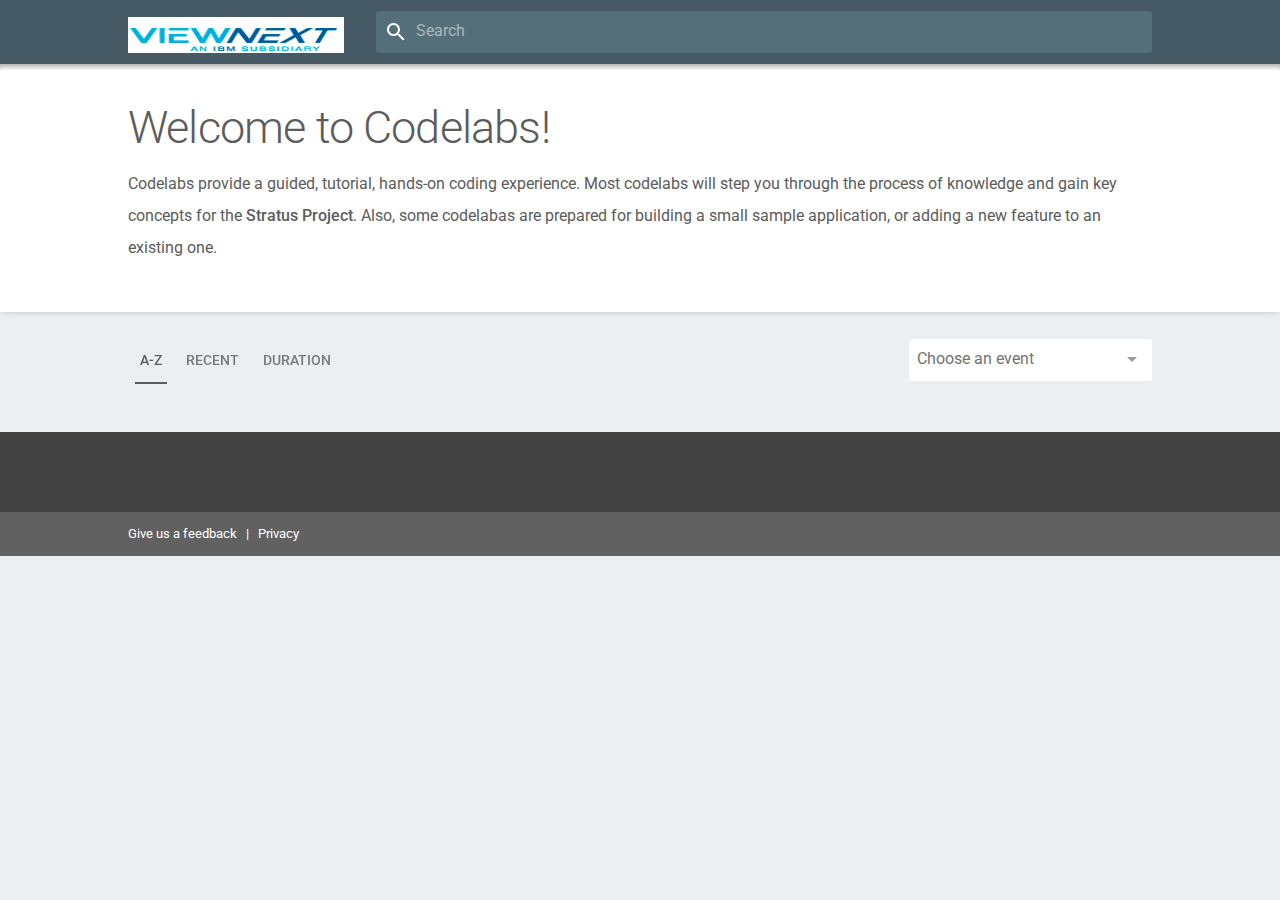
<file: index.html>
<!doctype html>
<html lang="en">
<head>
<meta charset="utf-8">
<meta name="description" content="Codelabs provide a guided, tutorial, hands-on coding experience. Most codelabs will step you through the process of knowledge and gain key concepts for the Stratus project. Also, some codelabas are prepared for building a small sample application, or adding a new feature to an existing one.">
<meta name="viewport" content="width=device-width,initial-scale=1">
<meta name="generator" content="Stratus Codelabs">
<meta name="application-name" content="Stratus Codelabs">
<link rel="canonical" href="https://example.com/">
<link rel="preconnect" href="https://www.google-analytics.com">
<script>
window.ga=window.ga||function(){(ga.q=ga.q||[]).push(arguments)};ga.l=+new Date;
    ga('create', 'UA-49880327-14', 'auto');
    ga('send', 'pageview');
</script>
<script async src="https://www.google-analytics.com/analytics.js"></script>
<title>Stratus Codelabs</title>
<link rel="stylesheet" href="/styles/main.css">
<link rel="import" href="/elements/elements.html">
<style is="custom-style">
:root{--paper-tabs-selection-bar-color:currentcolor;--paper-input-container-underline:{display:none};--paper-input-container-underline-focus:{display:none};}.dropdown-filter{--paper-input-container:{padding:8px}} </style>
<meta name="apple-mobile-web-app-capable" content="yes">
<meta name="apple-mobile-web-app-status-bar-style" content="#455a64">
<meta name="apple-mobile-web-app-title" content="Stratus Codelabs">
<link rel="apple-touch-icon" sizes="180x180" href="/images/favicons/apple-touch-icon.png">
<link rel="icon" type="image/png" sizes="32x32" href="/images/favicons/favicon-32x32.png">
<link rel="icon" type="image/png" sizes="194x194" href="/images/favicons/favicon-194x194.png">
<link rel="icon" type="image/png" sizes="192x192" href="/images/favicons/android-chrome-192x192.png">
<link rel="icon" type="image/png" sizes="16x16" href="/images/favicons/favicon-16x16.png">
<link rel="manifest" href="site.webmanifest">
<link rel="mask-icon" href="/images/favicons/safari-pinned-tab.svg" color="#455a64">
<meta name="msapplication-TileColor" content="#455a64">
<meta name="msapplication-TileImage" content="/images/favicons/mstile-144x144.png">
<meta name="theme-color" content="#455a64">
<meta name="og:type" property="og:type" content="website">
<meta name="og:title" property="og:title" content="Stratus Codelabs">
<meta name="og:description" property="og:description" content="Codelabs provide a guided, tutorial, hands-on coding experience. Most codelabs will step you through the process of knowledge and gain key concepts for the Stratus project. Also, some codelabas are prepared for building a small sample application, or adding a new feature to an existing one.">
<meta name="og:url" property="og:url" content="https://example.com/">
<meta name="og:site_name" property="og:site_name" content="Codelabs">
<meta name="og:determiner" property="og:determiner" content="the">
<meta name="og:locale" property="og:locale" content="en_US">
<meta name="og:image" property="og:image" content="/images/og-image.png">
<meta name="og:image:url" property="og:image:url" content="/images/og-image.png">
<meta name="og:image:type" property="og:image:type" content="image/png">
<meta name="og:image:width" property="og:image:width" content="1200">
<meta name="og:image:height" property="og:image:height" content="1200">
<meta name="og:image:alt" property="og:image:alt" content="Codelabs">
<meta name="twitter:card" property="twitter:card" content="summary_large_image">
<meta name="twitter:title" property="twitter:title" content="Stratus Codelabs">
<meta name="twitter:description" property="twitter:description" content="Codelabs provide a guided, tutorial, hands-on coding experience. Most codelabs will step you through the process of knowledge and gain key concepts for the Stratus project. Also, some codelabas are prepared for building a small sample application, or adding a new feature to an existing one.">
<meta name="twitter:image" property="twitter:image" content="/images/og-image.png">
<meta name="twitter:url" property="twitter:url" content="https://example.com/">
</head>
<body id="app" is="body-bind" class="loading fullbleed">
<paper-header-panel id="main" mode="standard" main>
<div id="mainToolbar" class="paper-header">
<div class="site-width layout horizontal">
<a href="/">
<img src="/images/logo.png" class="logo-devs" alt="Codelabs Logo">
</a>
<div id="searchbar">
<paper-input-container no-label-float>
<paper-icon-button prefix icon="search"></paper-icon-button>
<label>Search</label>
<input is="iron-input" bind-value="{{searchVal}}" on-keydown="onSearchKeyDown">
</paper-input-container>
</div>
</div>
</div>
<header id="banner" down$="[[_toBoolean(selectedFilter)]]">
<div class="site-width">
<h2 class="banner-title">Welcome to Codelabs!</h2>
<div class="banner-description" data-filter-selected$="[[_toBoolean(selectedFilter)]]">
<p class="banner-info">
Codelabs provide a guided, tutorial, hands-on coding experience. Most codelabs will step you through the process of knowledge and gain key concepts for the <b>Stratus Project</b>. Also, some codelabas are prepared for building a small sample application, or adding a new feature to an existing one.
<br>
</p>
</div>
</div>
</header>
<main>
<div id="filters" class="site-width layout horizontal center justified">
<div id="sortby">
<paper-tabs selected="0" noink on-iron-activate="sortBy">
<paper-tab>A-Z</paper-tab>
<paper-tab>Recent</paper-tab>
<paper-tab>Duration</paper-tab>
</paper-tabs>
</div>
<paper-dropdown-menu label="Choose an event" class="dropdown-filter" no-label-float noink no-animations>
<paper-listbox id="eventList" slot="dropdown-content" class="dropdown-content"><a href="/stratus/" tabindex="-1">
<paper-item>Visual Studio Live</paper-item>
</a>
</paper-listbox>
</paper-dropdown-menu>
</div>
<card-sorter id="cards" class="site-width">
</card-sorter>
<div id="loading-placeholder" class="site-width">
Loading Codelabs, please wait...
</div>
</main>
<footer id="footer">
<div class="footer-wrapper site-width">
</div>
</footer>
<div class="footerbar">
<div class="site-width layout horizontal center justified">
<span>
<a href="mailto:cafarias@viewnext.com">Give us a feedback</a>
&nbsp; | &nbsp;
<a href="#" onclick="alert('not privay file yet!')">Privacy</a>
</span>
</div>
</div>
</paper-header-panel>
<script src="/scripts/main.js"></script>
</body>
</html>
</file>
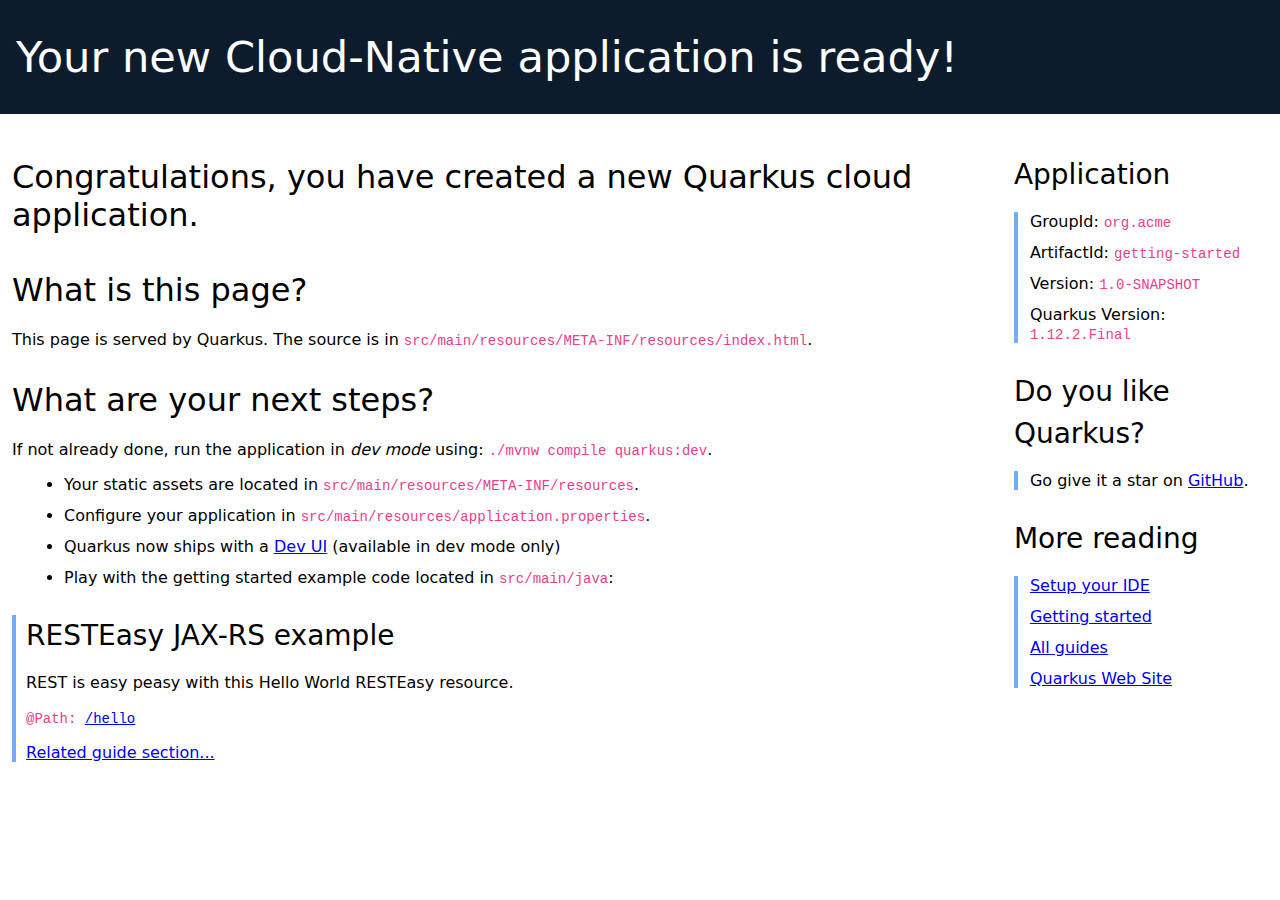
<file: codelabs/getting-started/src/main/resources/META-INF/resources/index.html>
<!DOCTYPE html>
<html lang="en">
<head>
    <meta charset="UTF-8">
    <title>getting-started - 1.0-SNAPSHOT</title>
    <style>
        h1, h2, h3, h4, h5, h6 {
            margin-bottom: 0.5rem;
            font-weight: 400;
            line-height: 1.5;
        }

        h1 {
            font-size: 2.5rem;
        }

        h2 {
            font-size: 2rem
        }

        h3 {
            font-size: 1.75rem

        }

        h4 {
            font-size: 1.5rem
        }

        h5 {
            font-size: 1.25rem
        }

        h6 {
            font-size: 1rem
        }

        .lead {
            font-weight: 300;
            font-size: 2rem;
        }

        .banner {
            font-size: 2.7rem;
            margin: 0;
            padding: 2rem 1rem;
            background-color: #0d1c2c;
            color: white;
        }

        body {
            margin: 0;
            font-family: -apple-system, system-ui, "Segoe UI", Roboto, "Helvetica Neue", Arial, sans-serif, "Apple Color Emoji", "Segoe UI Emoji", "Segoe UI Symbol", "Noto Color Emoji";
        }

        code {
            font-family: SFMono-Regular, Menlo, Monaco, Consolas, "Liberation Mono", "Courier New", monospace;
            font-size: 87.5%;
            color: #e83e8c;
            word-break: break-word;
        }

        .left-column {
            padding: .75rem;
            max-width: 75%;
            min-width: 55%;
        }

        .right-column {
            padding: .75rem;
            max-width: 25%;
        }

        .container {
            display: flex;
            width: 100%;
        }

        li {
            margin: 0.75rem;
        }

        .right-section {
            margin-left: 1rem;
            padding-left: 0.5rem;
        }

        .right-section h3 {
            padding-top: 0;
            font-weight: 200;
        }

        .right-section ul {
            border-left: 0.3rem solid #71aeef;
            list-style-type: none;
            padding-left: 0;
        }

        .example-code {
            border-left: 0.3rem solid #71aeef;
            padding-left: 10px;
        }

        .example-code h3 {
            font-weight: 200;
        }
    </style>
</head>
<body>

<div class="banner lead">
    Your new Cloud-Native application is ready!
</div>

<div class="container">
    <div class="left-column">
        <p class="lead"> Congratulations, you have created a new Quarkus cloud application.</p>

        <h2>What is this page?</h2>

        <p>This page is served by Quarkus. The source is in
            <code>src/main/resources/META-INF/resources/index.html</code>.</p>

        <h2>What are your next steps?</h2>

        <p>If not already done, run the application in <em>dev mode</em> using: <code>./mvnw compile quarkus:dev</code>.
        </p>
        <ul>
            <li>Your static assets are located in <code>src/main/resources/META-INF/resources</code>.</li>
            <li>Configure your application in <code>src/main/resources/application.properties</code>.</li>
            <li>Quarkus now ships with a <a href="/q/dev/">Dev UI</a> (available in dev mode only)</li>
            <li>Play with the getting started example code located in <code>src/main/java</code>:</li>
        </ul>
                <div class="example-code">
            <h3>RESTEasy JAX-RS example</h3>
            <p>REST is easy peasy with this Hello World RESTEasy resource.</p>
            <p><code>@Path: <a href="/hello" class="path-link" target="_blank">/hello</a></code></p>
            <p><a href="https://quarkus.io/guides/getting-started#the-jax-rs-resources" class="guide-link" target="_blank">Related guide section...</a></p>
        </div>

    </div>
    <div class="right-column">
        <div class="right-section">
            <h3>Application</h3>
            <ul>
                <li>GroupId: <code>org.acme</code></li>
                <li>ArtifactId: <code>getting-started</code></li>
                <li>Version: <code>1.0-SNAPSHOT</code></li>
                <li>Quarkus Version: <code>1.12.2.Final</code></li>
            </ul>
        </div>
        <div class="right-section">
            <h3>Do you like Quarkus?</h3>
            <ul>
                <li>Go give it a star on <a href="https://github.com/quarkusio/quarkus">GitHub</a>.</li>
            </ul>
        </div>
        <div class="right-section">
            <h3>More reading</h3>
            <ul>
                <li><a href="https://quarkus.io/guides/maven-tooling.html" target="_blank">Setup your IDE</a></li>
                <li><a href="https://quarkus.io/guides/getting-started.html" target="_blank">Getting started</a></li>
                <li><a href="https://quarkus.io/guides/" target="_blank">All guides</a></li>
                <li><a href="https://quarkus.io" target="_blank">Quarkus Web Site</a></li>
            </ul>
        </div>
    </div>
</div>
</body>
</html>
</file>
<file: styles/main.css>
.layout.horizontal,.layout.horizontal-reverse,.layout.vertical,.layout.vertical-reverse{display:-webkit-flex;display:-ms-flexbox;display:flex}.layout.horizontal{-ms-flex-direction:row;-webkit-flex-direction:row;flex-direction:row}.layout.vertical{-ms-flex-direction:column;-webkit-flex-direction:column;flex-direction:column}.layout.wrap{-ms-flex-wrap:wrap;-webkit-flex-wrap:wrap;flex-wrap:wrap}.flex,.flex-1{-ms-flex:1;-webkit-flex:1;flex:1}.layout.start{-ms-flex-align:start;-webkit-align-items:flex-start;align-items:flex-start}.layout.center,.layout.center-center{-ms-flex-align:center;-webkit-align-items:center;align-items:center}.layout.end{-ms-flex-align:end;-webkit-align-items:flex-end;align-items:flex-end}.layout.start-justified{-ms-flex-pack:start;-webkit-justify-content:flex-start;justify-content:flex-start}.layout.center-center,.layout.center-justified{-ms-flex-pack:center;-webkit-justify-content:center;justify-content:center}.layout.end-justified{-ms-flex-pack:end;-webkit-justify-content:flex-end;justify-content:flex-end}.layout.around-justified{-ms-flex-pack:distribute;-webkit-justify-content:space-around;justify-content:space-around}.layout.justified{-ms-flex-pack:justify;-webkit-justify-content:space-between;justify-content:space-between}.self-start{-ms-flex-item-align:start;-webkit-align-self:flex-start;align-self:flex-start}.self-center{-ms-flex-item-align:center;-webkit-align-self:center;align-self:center}.self-end{-ms-flex-item-align:end;-webkit-align-self:flex-end;align-self:flex-end}.self-stretch{-ms-flex-item-align:stretch;-webkit-align-self:stretch;align-self:stretch}.block{display:block}[hidden]{display:none!important}.invisible{visibility:hidden!important}.relative{position:relative}.fit{bottom:0;left:0;position:absolute;right:0;top:0}body.fullbleed{height:100vh;margin:0}.scroll{-webkit-overflow-scrolling:touch;overflow:auto}body{color:#5c5c5c;font-size:16px;line-height:24px}body,h1{-webkit-font-smoothing:antialiased;font-family:Roboto,Noto,sans-serif;font-weight:400}h1{font-size:56px;letter-spacing:-.026em;line-height:60px;overflow:hidden;text-overflow:ellipsis;white-space:nowrap}h2{font-size:45px;letter-spacing:-.018em;line-height:48px}h2,h3{-webkit-font-smoothing:antialiased;font-family:Roboto,Noto,sans-serif;font-weight:400}h3{font-size:34px;letter-spacing:-.01em;line-height:40px}h4{-webkit-font-smoothing:antialiased;font-family:Roboto,Noto,sans-serif;font-size:24px;font-weight:400;letter-spacing:-.012em;line-height:32px}*{box-sizing:border-box;margin:0;outline:none}body{background:#eceff1}body.view #banner{padding-bottom:24px;padding-top:80px;position:relative}body #loading-placeholder{display:none;padding:40px 0;text-align:center}body.loading card-sorter#cards,body.loading div#filters,body.loading div#searchbar{display:none}body.loading div#loading-placeholder{display:block}b{font-weight:500}a{color:currentcolor;text-decoration:none}li,ul{list-style:none;padding:0}.site-width{margin:0 auto;max-width:1024px;width:90vw}#banner{background-color:#fff;box-shadow:0 3px 6px -3px #bdbdbd;padding:40px 0 48px}#banner[down] .banner-slider{-webkit-transform:none;transform:none}#banner[down] .banner-title{visibility:hidden}#banner h2,#banner h3{font-weight:300}#banner #logo{height:125px;max-width:100%;width:auto}#banner .banner-slider{-webkit-transform:translateY(-100%);background-color:#eceff1;color:#546e7a;max-width:100%;padding:8px 0;position:absolute;top:0;transform:translateY(-100%);transition:-webkit-transform .4s cubic-bezier(0,0,.2,1);transition:transform .4s cubic-bezier(0,0,.2,1);transition:transform .4s cubic-bezier(0,0,.2,1),-webkit-transform .4s cubic-bezier(0,0,.2,1);width:100%;will-change:transform}#banner .banner-slider h3{font-size:30px}#banner .banner_arrows{margin-left:16px}#banner .banner-title{margin-bottom:8px}#banner .banner-description .banner-meta{padding:0 32px}#banner .banner-description .banner-meta h3{margin-bottom:8px}#banner paper-button{-webkit-font-smoothing:antialiased;background-color:#607d8b;color:#fff;font-family:Roboto,Noto,sans-serif;font-size:14px;font-weight:500;letter-spacing:.01em;line-height:1;line-height:normal;min-width:150px;padding:8px 16px;text-align:center;text-transform:uppercase}#banner paper-button.iron-selected{background-color:#455a64}#sortby{-ms-flex-pack:center;-webkit-justify-content:center;justify-content:center;padding:24px 0}#sortby paper-tabs{text-transform:uppercase}#sortby paper-tabs paper-tab{margin:auto 7px;padding:0 5px}.paper-button-0,.paper-menu-button-0{border-radius:3px!important}.dropdown-filter{background-color:#fff;border-radius:3px}.dropdown-content{border-radius:3px!important}.dropdown-content paper-item:hover{background:#eee;cursor:pointer}@media (max-width:767px){#banner{line-height:16px;padding:16px 0}#banner paper-button{display:inline-block;margin:16px 0 0}#filters{height:20px;margin:0;padding:0;visibility:hidden}.banner-info{-ms-flex-item-align:start;-webkit-align-self:flex-start;align-self:flex-start;line-height:24px;width:100%}.banner-description{-ms-flex-align:center;-ms-flex-direction:column;-webkit-align-items:center;-webkit-flex-direction:column;align-items:center;display:-webkit-flex;display:-ms-flexbox;display:flex;flex-direction:column}.banner-technologies{left:0;position:absolute;width:100%;z-index:1}.banner-title{font-size:7vw}.banner-meta{display:none}#logo{margin-bottom:16px}.filters{width:100%}}@media (min-width:768px){#banner .banner-title,#banner paper-button{margin-bottom:16px}.banner-info{line-height:32px;margin-right:32px}.banner-info a{text-decoration:underline}.banner-description{display:-webkit-flex;display:-ms-flexbox;display:flex}.banner-description .banner-info{-ms-flex:1;-webkit-flex:1;flex:1}}#mainToolbar{-ms-flex-align:center;-webkit-align-items:center;align-items:center;background-color:#455a64;color:#fff;display:-webkit-flex;display:-ms-flexbox;display:flex;height:64px;padding:16px}#mainToolbar paper-icon-button[icon=menu]{-ms-flex-negative:0;-webkit-flex-shrink:0;flex-shrink:0}#mainToolbar a{-ms-flex-align:center;-webkit-align-items:center;align-items:center;display:-webkit-flex;display:-ms-flexbox;display:flex}#mainToolbar .logo-icon{height:24px;margin-right:16px;width:30px}#mainToolbar .logo-devs{height:36px;margin-top:5px;width:216px}#searchbar{border-radius:3px}#searchbar paper-input-container{padding:0}#searchbar paper-input-container input,#searchbar paper-input-container label{color:#fff}#searchbar paper-input-container label{opacity:.5}@media (min-width:768px){#searchbar{background-color:#546e7a;transition:background-color .4s cubic-bezier(0,0,.2,1);width:100%}#searchbar:hover{background-color:#78909c}.logo-devs{margin:5px 32px 0 0}}@media (max-width:767px){#searchbar paper-input-container{display:none}#mainToolbar{height:56px}#mainToolbar paper-icon-button[icon=menu]{margin-right:8px;width:40px}}.ads-icon{background-image:url(/images/icons/google-ads.svg)}.analytics-bg{background-color:#f37c22}.codelab-card.category-analytics{border-bottom-color:#f37c22}.analytics-icon{background-image:url(/images/icons/google-analytics.svg)}.android-bg,.android-kotlin-bg,.android-tv-bg{background-color:#a4c639}.codelab-card.category-android,.codelab-card.category-android-kotlin,.codelab-card.category-android-tv{border-bottom-color:#a4c639}.android-icon,.android-kotlin-icon,.android-tv-icon{background-image:url(/images/icons/android.svg)}.android-auto-bg{background-color:#03a9f4}.codelab-card.category-android-auto{border-bottom-color:#03a9f4}.android-auto-icon{background-image:url(/images/icons/android-auto.svg)}.android-things-bg{background-color:#6c6c6c}.codelab-card.category-android-things{border-bottom-color:#6c6c6c}.android-things-icon{background-image:url(/images/icons/android-things.svg)}.assistant-icon{background-image:url(/images/icons/google-assistant.svg)}.ar-bg,.ar-core-bg,.augmented-reality-bg,.augmented-reality-core-bg{background-color:#4a148c}.codelab-card.category-ar,.codelab-card.category-ar-core,.codelab-card.category-augmented-reality,.codelab-card.category-augmented-reality-core{border-bottom-color:#4a148c}.ar-core-icon,.ar-icon,.augmented-reality-core-icon,.augmented-reality-icon{background-image:url(/images/icons/ar-core.svg)}.cardboard-bg,.games-bg,.play-games-bg,.virtual-reality-bg,.virtual-reality-games-bg,.virtualreality-bg,.virtualreality-games-bg,.vr-bg{background-color:#f16523}.codelab-card.category-cardboard,.codelab-card.category-games,.codelab-card.category-play-games,.codelab-card.category-virtual-reality,.codelab-card.category-virtual-reality-games,.codelab-card.category-virtualreality,.codelab-card.category-virtualreality-games,.codelab-card.category-vr{border-bottom-color:#f16523}.cardboard-icon,.games-icon,.play-games-icon,.virtual-reality-games-icon,.virtual-reality-icon,.virtualreality-games-icon,.virtualreality-icon,.vr-icon{background-image:url(/images/icons/cardboard.svg)}.apps-bg,.g-suite-bg,.gsuite-bg{background-color:#9aa0a6}.codelab-card.category-apps,.codelab-card.category-g-suite,.codelab-card.category-gsuite{border-bottom-color:#9aa0a6}.apps-icon,.g-suite-icon,.gsuite-icon{background-image:url(/images/icons/gsuite.svg)}.docs-icon{background-image:url(/images/icons/google-docs.svg)}.drive-icon{background-image:url(/images/icons/google-drive.svg)}.sheets-icon{background-image:url(/images/icons/google-sheets.svg)}.slides-bg{background-color:#fbbc05}.codelab-card.category-slides{border-bottom-color:#fbbc05}.slides-icon{background-image:url(/images/icons/google-slides.svg)}.blockly-icon{background-image:url(/images/icons/blockly.svg)}.brillo-bg{background-color:#3bbaf3}.codelab-card.category-brillo{border-bottom-color:#3bbaf3}.brillo-icon{background-image:url(/images/icons/brillo.svg)}.cast-icon,.chrome-cast-icon,.chromecast-icon{background-image:url(/images/icons/cast.svg)}.chrome-icon,.google-chrome-icon,.googlechrome-icon{background-image:url(/images/icons/chrome.svg)}.cloud-about-icon,.cloud-cloud-tools-icon,.cloud-general-icon,.cloud-icon,.cloud-other-icon,.cloud-others-icon,.cloud-platform-icon,.cloud-tools-icon{background-image:url(/images/icons/cloud-platform.svg)}.cloud-app-engine-icon,.cloud-appengine-icon{background-image:url(/images/icons/cloud-appengine.svg)}.big-query-icon,.bigquery-icon,.cloud-big-query-icon,.cloud-bigquery-icon{background-image:url(/images/icons/cloud-bigquery.svg)}.cloud-build-icon{background-image:url(/images/icons/cloud-build.svg)}.cloud-compute-engine-icon,.cloud-compute-icon{background-image:url(/images/icons/cloud-compute-engine.svg)}.cloud-data-lab-icon,.cloud-datalab-icon{background-image:url(/images/icons/cloud-datalab.svg)}.cloud-iam-icon{background-image:url(/images/icons/cloud-iam.svg)}.cloud-iot-core-icon,.cloud-iot-icon,.iot-core-icon,.iot-icon{background-image:url(/images/icons/cloud-iot-core.svg)}.cloud-key-management-service-icon,.cloud-kms-icon{background-image:url(/images/icons/cloud-key-management-service.svg)}.cloud-machine-learning-icon,.cloud-ml-icon{background-image:url(/images/icons/cloud-machine-learning.svg)}.cloud-monitor-icon,.cloud-monitoring-icon{background-image:url(/images/icons/cloud-monitoring.svg)}.cloud-network-icon,.cloud-networking-icon{background-image:url(/images/icons/cloud-networking.svg)}.cloud-security-command-center-icon,.cloud-security-icon{background-image:url(/images/icons/cloud-security-command-center.svg)}.cloud-data-icon,.cloud-sql-icon{background-image:url(/images/icons/cloud-sql.svg)}.design-bg{background-color:#757575}.codelab-card.category-design{border-bottom-color:#757575}.design-icon{background-image:url(/images/icons/design.svg)}.firebase-bg,.firebase-web-bg{background-color:#f57c00}.codelab-card.category-firebase,.codelab-card.category-firebase-web{border-bottom-color:#f57c00}.firebase-icon,.firebase-web-icon{background-image:url(/images/icons/firebase.svg)}.design-flutter-bg,.flutter-android-bg,.flutter-bg,.flutter-firebase-bg{background-color:#45d1fd}.codelab-card.category-design-flutter,.codelab-card.category-flutter,.codelab-card.category-flutter-android,.codelab-card.category-flutter-firebase{border-bottom-color:#45d1fd}.design-flutter-icon,.flutter-android-icon,.flutter-firebase-icon,.flutter-icon{background-image:url(/images/icons/flutter.svg)}.geo-bg,.google-maps-bg,.googlemaps-bg,.maps-bg,.sheets-bg{background-color:#34a853}.codelab-card.category-geo,.codelab-card.category-google-maps,.codelab-card.category-googlemaps,.codelab-card.category-maps,.codelab-card.category-sheets{border-bottom-color:#34a853}.geo-icon,.google-maps-icon,.googlemaps-icon,.maps-icon{background-image:url(/images/icons/google-maps.svg)}.cast-bg,.chrome-cast-bg,.chromecast-bg,.nest-bg{background-color:#5f6368}.codelab-card.category-cast,.codelab-card.category-chrome-cast,.codelab-card.category-chromecast,.codelab-card.category-nest{border-bottom-color:#5f6368}.nest-icon{background-image:url(/images/icons/nest.svg)}.open-thread-bg,.openthread-bg{background-color:#484848}.codelab-card.category-open-thread,.codelab-card.category-openthread{border-bottom-color:#484848}.open-thread-icon,.openthread-icon{background-image:url(/images/icons/openthread.svg)}.about-icon,.search-icon{background-image:url(/images/icons/google-g.svg)}.cloud-hpc-bg,.hpc-bg,.slurm-bg{background-color:#42afeb}.codelab-card.category-cloud-hpc,.codelab-card.category-hpc,.codelab-card.category-slurm{border-bottom-color:#42afeb}.cloud-hpc-icon,.hpc-icon,.slurm-icon{background-image:url(/images/icons/slurm.svg)}.tensor-flow-bg,.tensorflow-bg{background-color:#ed8e24}.codelab-card.category-tensor-flow,.codelab-card.category-tensorflow{border-bottom-color:#ed8e24}.tensor-flow-icon,.tensorflow-icon{background-image:url(/images/icons/tensorflow.svg)}.unity-bg{background-color:#222c37}.codelab-card.category-unity{border-bottom-color:#222c37}.unity-icon{background-image:url(/images/icons/unity.svg)}.weave-bg{background-color:#0f9d58}.codelab-card.category-weave{border-bottom-color:#0f9d58}.weave-icon{background-image:url(/images/icons/weave.svg)}.android-wear-icon,.wear-icon,.wear-os-icon{background-image:url(/images/icons/wear-os.svg)}.about-bg,.ads-bg,.android-wear-bg,.assistant-bg,.big-query-bg,.bigquery-bg,.blockly-bg,.chrome-bg,.cloud-about-bg,.cloud-app-engine-bg,.cloud-appengine-bg,.cloud-bg,.cloud-big-query-bg,.cloud-bigquery-bg,.cloud-build-bg,.cloud-cloud-tools-bg,.cloud-compute-bg,.cloud-compute-engine-bg,.cloud-data-bg,.cloud-data-lab-bg,.cloud-datalab-bg,.cloud-general-bg,.cloud-iam-bg,.cloud-iot-bg,.cloud-iot-core-bg,.cloud-key-management-service-bg,.cloud-kms-bg,.cloud-machine-learning-bg,.cloud-ml-bg,.cloud-monitor-bg,.cloud-monitoring-bg,.cloud-network-bg,.cloud-networking-bg,.cloud-other-bg,.cloud-others-bg,.cloud-platform-bg,.cloud-security-bg,.cloud-security-command-center-bg,.cloud-sql-bg,.cloud-tools-bg,.cloud-web-bg,.docs-bg,.drive-bg,.google-chrome-bg,.googlechrome-bg,.iot-bg,.iot-core-bg,.search-bg,.wear-bg,.wear-os-bg,.web-bg{background-color:#4285f4}.codelab-card.category-about,.codelab-card.category-ads,.codelab-card.category-android-wear,.codelab-card.category-assistant,.codelab-card.category-big-query,.codelab-card.category-bigquery,.codelab-card.category-blockly,.codelab-card.category-chrome,.codelab-card.category-cloud,.codelab-card.category-cloud-about,.codelab-card.category-cloud-app-engine,.codelab-card.category-cloud-appengine,.codelab-card.category-cloud-big-query,.codelab-card.category-cloud-bigquery,.codelab-card.category-cloud-build,.codelab-card.category-cloud-cloud-tools,.codelab-card.category-cloud-compute,.codelab-card.category-cloud-compute-engine,.codelab-card.category-cloud-data,.codelab-card.category-cloud-data-lab,.codelab-card.category-cloud-datalab,.codelab-card.category-cloud-general,.codelab-card.category-cloud-iam,.codelab-card.category-cloud-iot,.codelab-card.category-cloud-iot-core,.codelab-card.category-cloud-key-management-service,.codelab-card.category-cloud-kms,.codelab-card.category-cloud-machine-learning,.codelab-card.category-cloud-ml,.codelab-card.category-cloud-monitor,.codelab-card.category-cloud-monitoring,.codelab-card.category-cloud-network,.codelab-card.category-cloud-networking,.codelab-card.category-cloud-other,.codelab-card.category-cloud-others,.codelab-card.category-cloud-platform,.codelab-card.category-cloud-security,.codelab-card.category-cloud-security-command-center,.codelab-card.category-cloud-sql,.codelab-card.category-cloud-tools,.codelab-card.category-cloud-web,.codelab-card.category-docs,.codelab-card.category-drive,.codelab-card.category-google-chrome,.codelab-card.category-googlechrome,.codelab-card.category-iot,.codelab-card.category-iot-core,.codelab-card.category-search,.codelab-card.category-wear,.codelab-card.category-wear-os,.codelab-card.category-web{border-bottom-color:#4285f4}.cloud-web-icon,.web-icon{background-image:url(/images/icons/web.svg)}.sample-icon{background-image:url(/images/icons/sample.svg)}.cloud-bg,.sample-bg{background-color:#fc0023}.codelab-card.category-cloud,.codelab-card.category-sample{border-bottom-color:#fc0023}.cloud-icon{background-image:url(/images/icons/cloud-computing.svg)}#cards{-ms-flex-pack:start;-ms-flex-wrap:wrap;-webkit-flex-wrap:wrap;-webkit-justify-content:flex-start;flex-wrap:wrap;justify-content:flex-start;margin-bottom:24px}#cards,.codelab-card{display:-webkit-flex;display:-ms-flexbox;display:flex}.codelab-card{-ms-flex:1 0 330px;-ms-flex-direction:column;-webkit-flex:1 0 330px;-webkit-flex-direction:column;background-color:#fff;border-bottom:2px solid transparent;border-radius:3px;box-shadow:0 1px rgba(0,0,0,.15);flex:1 0 330px;flex-direction:column;margin:0 16px 16px 0;max-width:330px;position:relative}.codelab-card:nth-of-type(3n){margin-right:0}.codelab-card img{margin-right:4px}.codelab-card .card-header{padding:16px 16px 0}.codelab-card .card-duration,.codelab-card .card-header{-ms-flex-align:center;-ms-flex-pack:justify;-webkit-align-items:center;-webkit-justify-content:space-between;align-items:center;display:-webkit-flex;display:-ms-flexbox;display:flex;justify-content:space-between}.codelab-card .card-duration{color:#aaa;font-size:11px;mix-blend-mode:normal;padding:0 16px}.codelab-card .card-duration img{opacity:.24}.codelab-card .card-author,.codelab-card .card-updated{color:#bdbdbd;font-size:12px;line-height:16px;text-align:right}.codelab-card .description{-ms-flex:1 0 auto;-webkit-flex:1 0 auto;-webkit-font-smoothing:antialiased;color:#212121;flex:1 0 auto;padding:16px 16px 0}.card-footer{-ms-flex-align:center;-ms-flex-pack:justify;-webkit-align-items:center;-webkit-justify-content:space-between;align-items:center;border-top:0;display:-webkit-flex;display:-ms-flexbox;display:flex;justify-content:space-between;padding:8px 16px}.card-footer paper-button{-webkit-font-smoothing:antialiased;color:#fff;font-family:Roboto,Noto,sans-serif;font-size:14px;font-weight:500;letter-spacing:.01em;line-height:1;padding:13px 25px;text-transform:uppercase;text-transform:none}.card-footer .category-icon{background-position:0 50%;background-repeat:no-repeat;background-size:32px;height:42px;width:42px}.card-pin{background-image:url('data:image/svg+xml;utf8,<svg width="18" height="18" viewBox="0 0 18 18" xmlns="http://www.w3.org/2000/svg"><g fill="none" fill-rule="evenodd"><path d="M0 0h18v18H0"/><path fill="#888" d="M13 4V2H5v2h1v5l-1.5 1.5V12H8v4l1 1 1-1v-4h3.5v-1.5L12 9V4"/></g></svg>');background-repeat:no-repeat;bottom:14px;height:20px;left:7px;position:absolute;width:15px}@media (max-width:767px){#cards{-ms-flex-align:center;-ms-flex-direction:column;-webkit-align-items:center;-webkit-flex-direction:column;align-items:center;flex-direction:column}.codelab-card{-ms-flex:1 0 200px;-webkit-flex:1 0 200px;flex:1 0 200px;margin:0 0 16px;max-width:100%;min-width:330px;width:100%}.codelab-card .card-header{-ms-flex-align:center;-webkit-align-items:center;align-items:center}.codelab-card .card-header .category-icon{margin:0}}@media (min-width:767px) and (max-width:1136px){.codelab-card{-ms-flex:0 0 32%;-webkit-flex:0 0 32%;flex:0 0 32%;margin:0 2% 2% 0}}#footer{background-color:#424242;font-size:13px;padding:40px 0}#footer li,#footer ul{list-style:none;margin:0;padding:0}#footer a{color:#9e9e9e}#footer .footer-wrapper{display:-webkit-flex;display:-ms-flexbox;display:flex}#footer .link-list{-ms-flex:1;-webkit-flex:1;border-top:1px solid #616161;flex:1;margin-right:32px}#footer .link-list:last-child{margin-bottom:0;margin-right:0}#footer .link-list label{color:#fff;display:block;margin:8px 0 16px}.footerbar{background-color:#616161;color:#fff;font-size:13px;padding:10px 0}.footerbar a{color:currentcolor}@media (max-width:767px){#footer{padding:24px 0}#footer .footer-wrapper{-ms-flex-direction:column;-webkit-flex-direction:column;flex-direction:column}#footer .link-list{margin:0 0 24px}}
</file>
